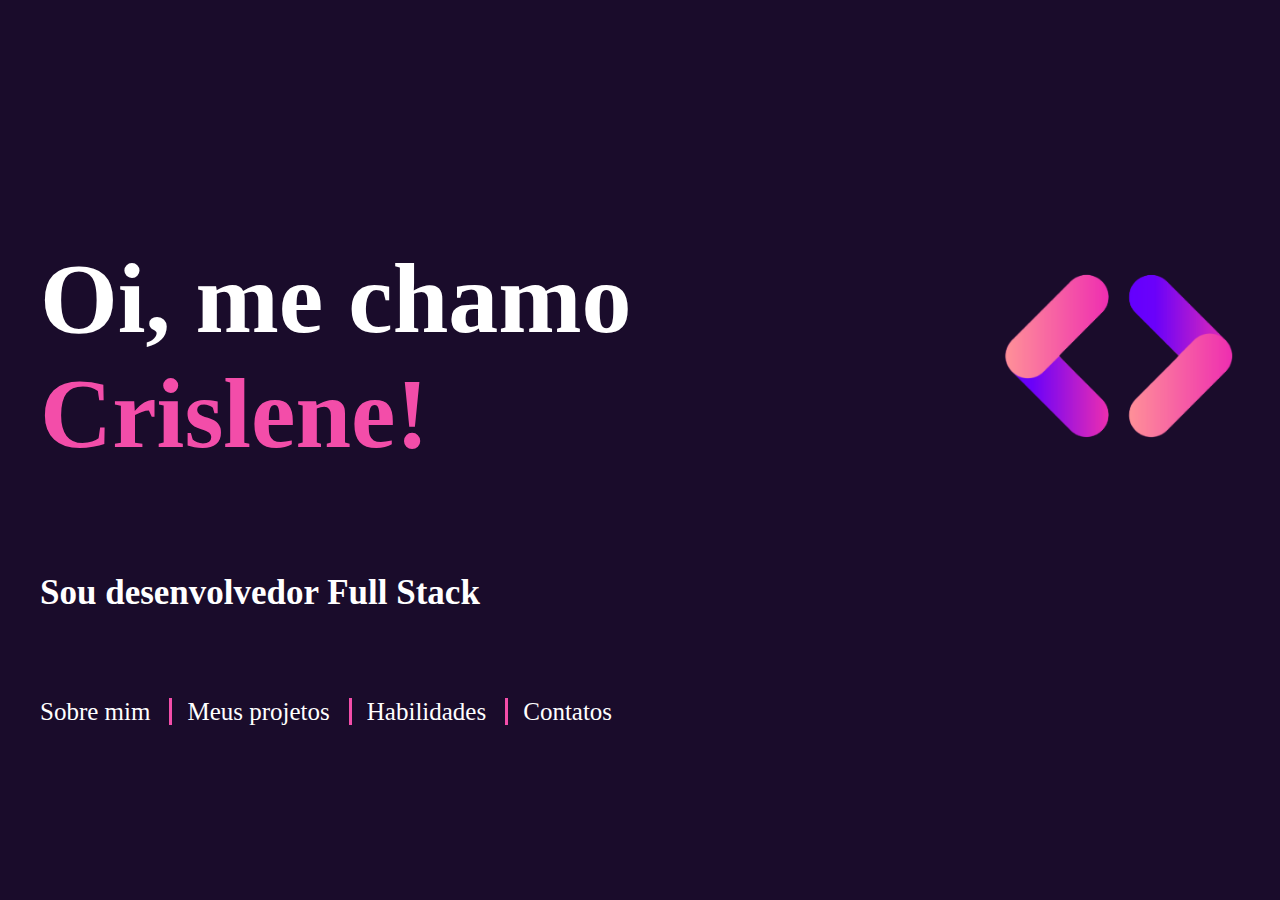
<file: index.html>
<!DOCTYPE html> <!--Tipo do meu documento-->
<html> <!--Guardar todo o meu conteúdo-->
    <head> <!--Guarda as configurações da página-->
        <meta charset="UTF-8"/> <!--Configura os caracteres especiais-->
        <title>Meu Portifólio</title> <!--Titulo da página-->
        <link rel="stylesheet" href="./style.css">
        <meta name="viewport" content="width=device-width, initial-scale=1.0">
    </head>
    <body class="body-home"><!--Guarda o corpo(informações) da página-->
        <!-- <header></header> --> <!--Cabeçalho da página-->
        <main> <!--Corpo (conteúdo geral) da página-->
            <div class="container-home"> <!--Divide o site em pequenas partes-->
                <h1 class="titulo-principal"><!--Titulo indo de h1 até h6-->
                    Oi, me chamo <span>Crislene!</span>
                </h1> 
                <!--img é uma tag para imagem-->
                <!--O "src" indica o caminho da imagem a ser exibida-->
                <!--O "alt" é a legenda de descrição da imagem-->
                <img src="./images/logo.png" alt="Logo site"/> 
            </div>
            <h3 class="titulo-secundario">Sou desenvolvedor Full Stack</h3>
        </main>
        <footer> <!--Rodapé da página-->
            <nav class="menu"> <!--a tag nav é usada para agrupar links-->
                <!--A tag "a" serve para criar links dentro do site-->
                <a href="/sobreMim.html">Sobre mim</a> 
                <a href="/meusProjetos.html">Meus projetos</a>
                <a href="/habilidades.html">Habilidades</a>
                <a href="/contatos.html">Contatos</a>
            </nav>
        </footer>
    </body> 
    <script src="./script.js"></script>
</html>
</file>
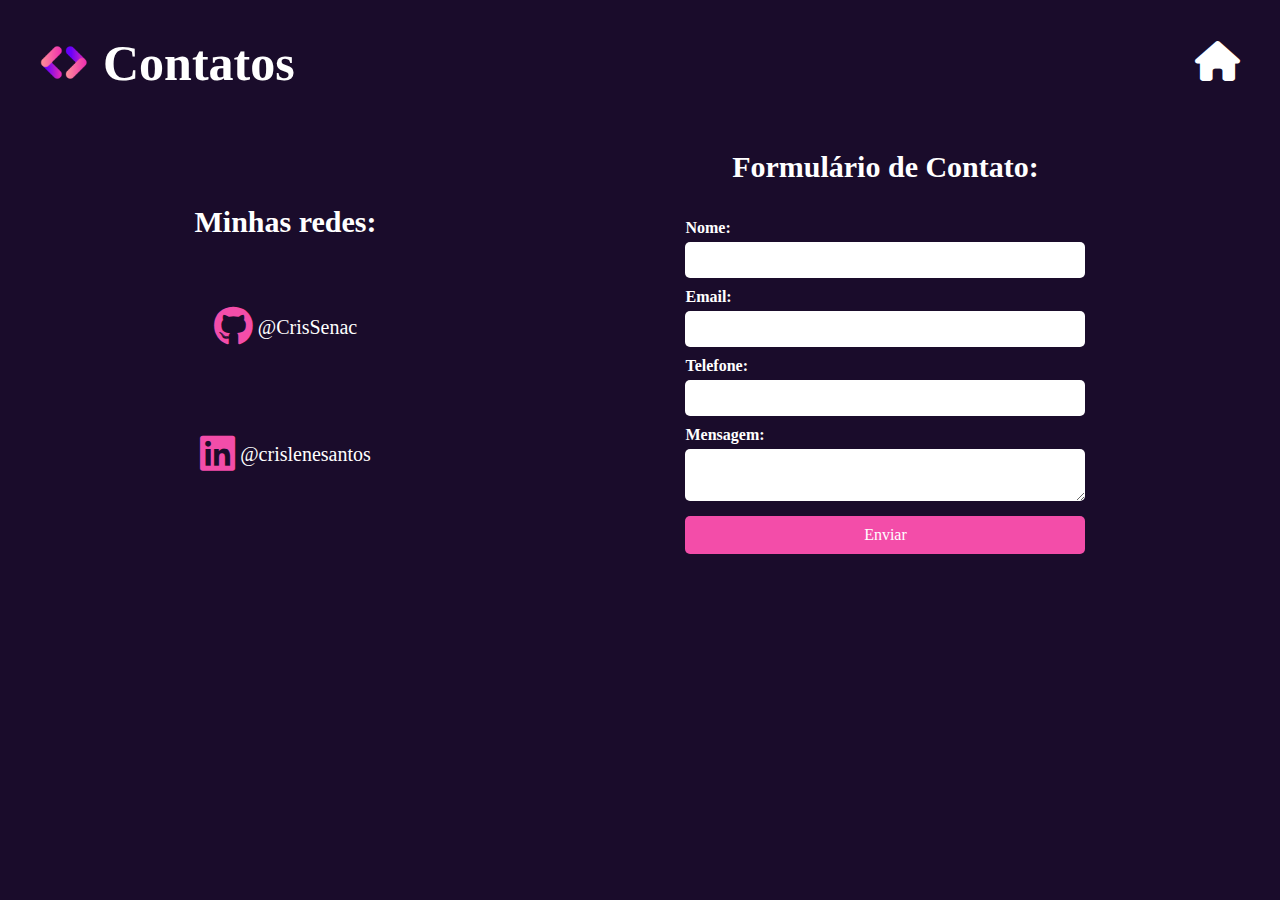
<file: contatos.html>
<!DOCTYPE html>
<html lang="pt-BR">
<head>
    <meta charset="UTF-8">
    <meta name="viewport" content="width=device-width, initial-scale=1.0">
    <title>Contatos</title>
    <link rel="stylesheet" href="style.css">
    <link href="https://cdnjs.cloudflare.com/ajax/libs/font-awesome/6.0.0-beta3/css/all.min.css" rel="stylesheet" />
</head>
<body>
    <header class="header-principal">
        <div class="title-header">
            <img src="./images/logo.png" alt="Logo"/>
            <h1>Contatos</h1>
        </div>
        <a href="/index.html" class="link-icon">
            <i class="fa-solid fa-house"></i>
        </a>
    </header>
    <main class="main-contatos">
        <div class="div1-contatos">
            <h2>Minhas redes:</h2>
            <div class="icon-contatos">
                <a href="https://github.com/CrisSenac" target="_blank">
                    <span class="icon-contatos">
                        <i class="fa-brands fa-github"></i>
                    </span>
                    @CrisSenac
                </a>
            </div>
            <div class="icon-contatos">
                <a href="https://www.linkedin.com/in/crislene-santos-a837891b0/" target="_blank">
                    <span class="icon-contatos">
                        <i class="fa-brands fa-linkedin"></i>
                    </span>
                    @crislenesantos
                </a>
            </div>
        </div>
        <div class="div2-contatos">
            <h2>Formulário de Contato:</h2>
            <form>
                <div class="input-grupo">
                    <label>Nome:</label>
                    <input type="text" id="nome">
                </div>
                <div class="input-grupo">
                    <label>Email:</label>
                    <input type="email" id="email">
                </div>
                <div class="input-grupo">
                    <label>Telefone:</label>
                    <input type="tel" id="telefone"/>
                </div>
                <div class="input-grupo">
                    <label>Mensagem:</label>
                    <textarea id="mensagem"></textarea>
                </div>
                <button class="envia-form" onclick="verificarCampos(event);">Enviar</button>
                <p id="mensagemObt"></p>
            </form>
        </div>
    </main>
</body>
<script src="./script.js"></script>
</html>
</file>
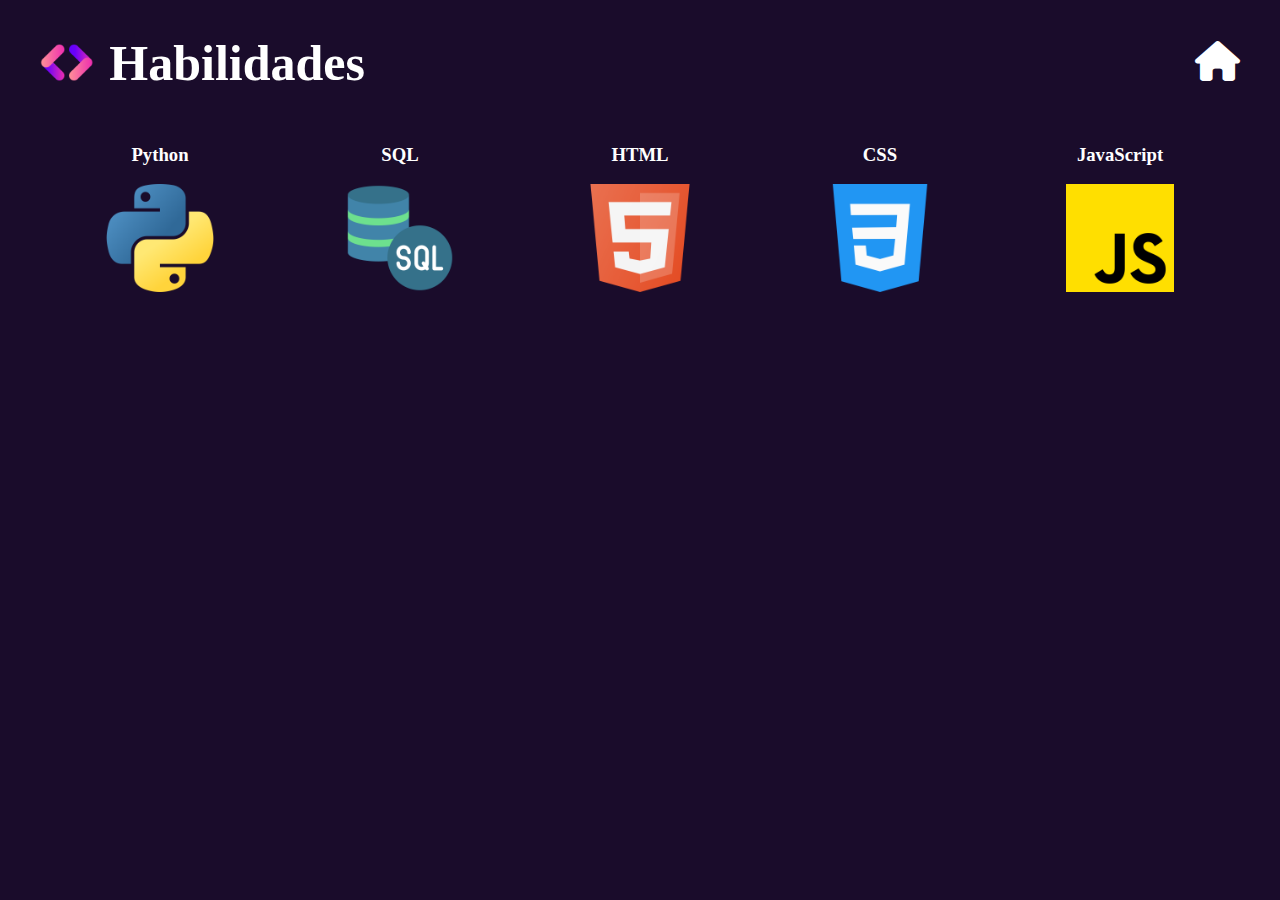
<file: habilidades.html>
<!DOCTYPE html>
<html>
    <head>
        <title>Habilidades</title>
        <meta charset="UTF-8"/>
        <meta name="viewport" content="width=device-width, initial-scale=1.0">
        <link rel="stylesheet" href="style.css"/>
        <link href="https://cdnjs.cloudflare.com/ajax/libs/font-awesome/6.0.0-beta3/css/all.min.css" rel="stylesheet" />
    </head>
    <body>
        <header class="header-principal">
            <div class="title-header">
                <img src="./images/logo.png" alt="Logo"/>
                <h1>Habilidades</h1>
            </div>
            <a href="/index.html" class="link-icon">
                <i class="fa-solid fa-house"></i>
            </a>
        </header>
        <main class="main-habilidade">
            <div class="div-habilidades">
                <h3>Python</h3>
                <img src="/images/python.png" alt="Python">
            </div>
            <div class="div-habilidades">
                <h3>SQL</h3>
                <img src="/images/sql.png" alt="SQL">
            </div>
            <div class="div-habilidades">
                <h3>HTML</h3>
                <img src="/images/html.png" alt="HTML">
            </div>
            <div class="div-habilidades">
                <h3>CSS</h3>
                <img src="/images/css.png" alt="CSS">
            </div>
            <div class="div-habilidades">
                <h3>JavaScript</h3>
                <img src="/images/js_5968292.png" alt="JavaScript">
            </div>
        </main>
    </body>
</html>
</file>
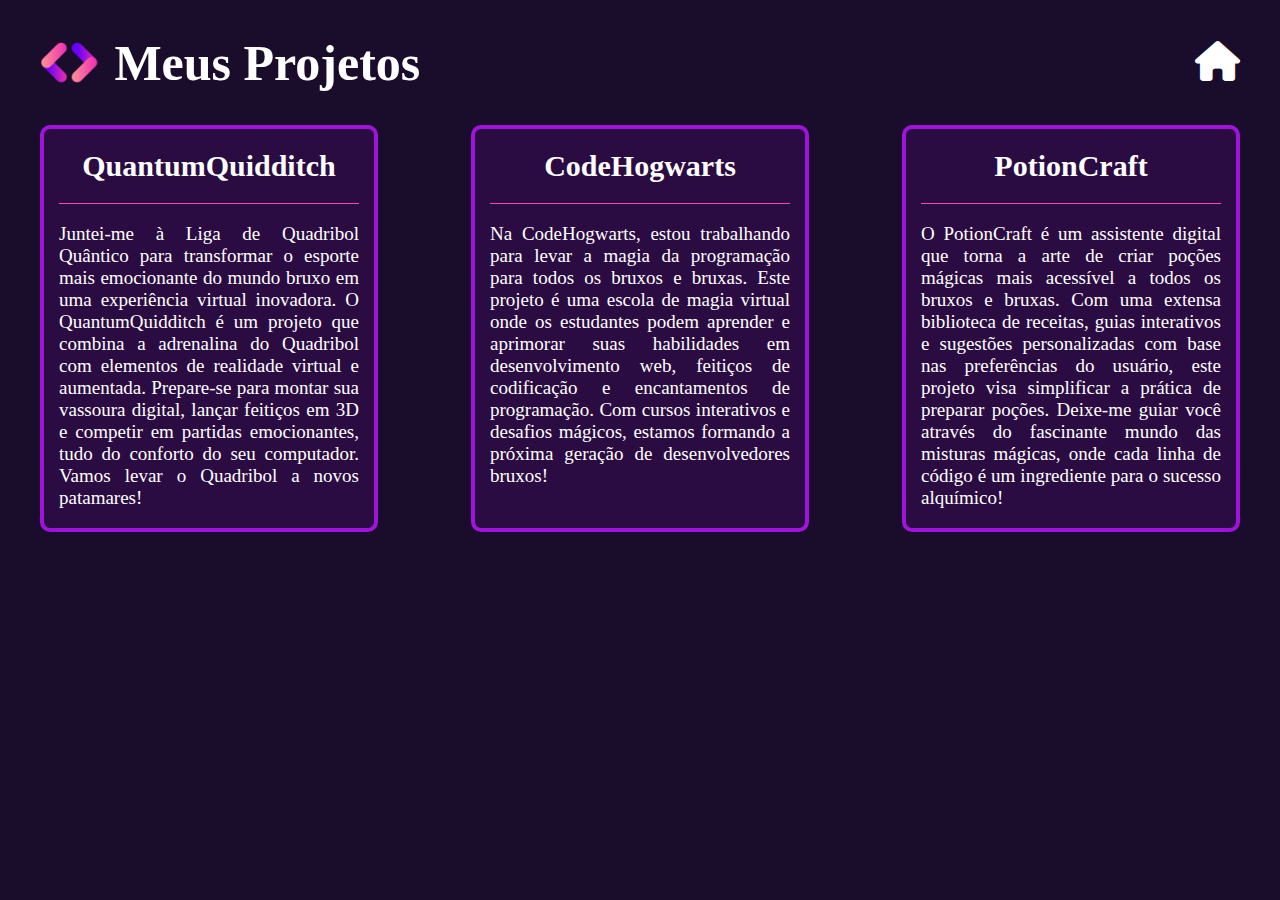
<file: meusProjetos.html>
<!DOCTYPE html>
<html>
    <head>
        <title>Meus projetos</title>
        <meta charset="UTF-8"/>
        <meta name="viewport" content="width=device-width, initial-scale=1.0">
        <link rel="stylesheet" href="style.css"/>
        <link href="https://cdnjs.cloudflare.com/ajax/libs/font-awesome/6.0.0-beta3/css/all.min.css" rel="stylesheet" />
    </head>
    <body>
        <header class="header-principal">
            <div class="title-header">
                <img src="./images/logo.png" alt="Logo"/>
                <h1>Meus Projetos</h1>
            </div>
            <a href="/index.html" class="link-icon">
                <i class="fa-solid fa-house"></i>
            </a>
        </header>
        <main class="main-projeto">
            <div class="card-projeto">
                <h3>QuantumQuidditch</h3>
                <p>
                    Juntei-me à Liga de Quadribol Quântico para transformar o esporte mais 
                    emocionante do mundo bruxo em uma experiência virtual inovadora. O QuantumQuidditch é um projeto que combina
                    a adrenalina do Quadribol com elementos de realidade virtual e aumentada. Prepare-se para montar sua vassoura 
                    digital, lançar feitiços em 3D e competir em partidas emocionantes, tudo do conforto do seu computador. Vamos 
                    levar o Quadribol a novos patamares!                </p>
            </div>
            <div class="card-projeto">
                <h3>CodeHogwarts</h3>
                <p>
                    Na CodeHogwarts, estou trabalhando para levar a magia da programação
                    para todos os bruxos e bruxas. Este projeto é uma escola de magia virtual
                    onde os estudantes podem aprender e aprimorar suas habilidades em
                    desenvolvimento web, feitiços de codificação e encantamentos de
                    programação. Com cursos interativos e desafios mágicos, estamos
                    formando a próxima geração de desenvolvedores bruxos!                </p>
            </div>
            <div class="card-projeto">
                <h3>PotionCraft</h3>
                <p>
                    O PotionCraft é um assistente digital que torna a arte de criar poções
                    mágicas mais acessível a todos os bruxos e bruxas. Com uma extensa
                    biblioteca de receitas, guias interativos e sugestões
                    personalizadas com base nas preferências do usuário, este projeto
                    visa simplificar a prática de preparar poções. Deixe-me guiar você através
                    do fascinante mundo das misturas mágicas, onde cada linha de código é
                    um ingrediente para o sucesso alquímico!                </p>
            </div>
        </main>
    </body>
</html>
</file>
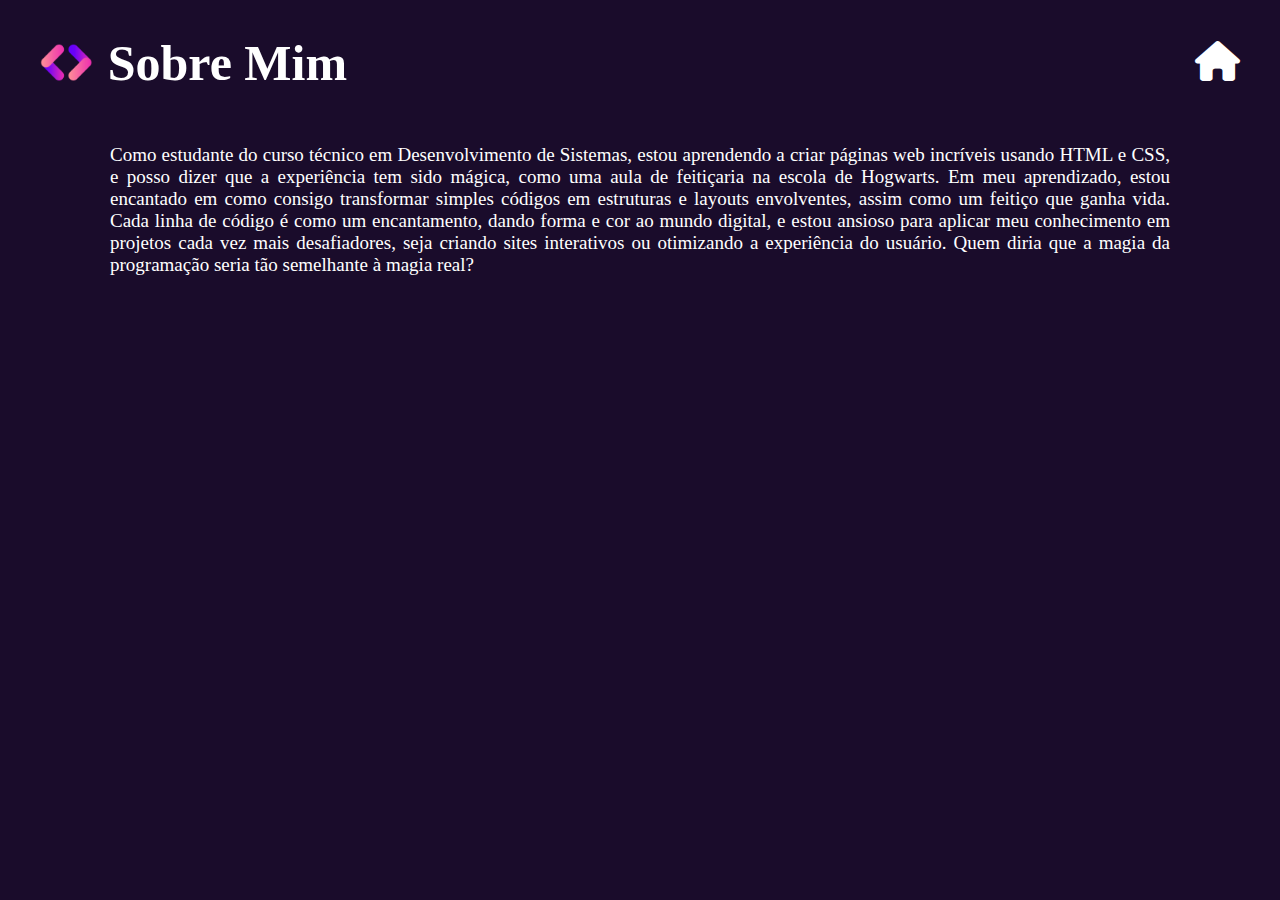
<file: sobreMim.html>
<!DOCTYPE html>
<html>
    <head>
        <meta charset="UTF-8"/>
        <title>Sobre mim</title>
        <link rel="stylesheet" href="./style.css">
        <meta name="viewport" content="width=device-width, initial-scale=1.0">
        <link href="https://cdnjs.cloudflare.com/ajax/libs/font-awesome/6.0.0-beta3/css/all.min.css" rel="stylesheet" />
    </head>
    <body>
        <header class="header-principal">
            <div class="title-header">
                <img src="./images/logo.png" alt="Logo"/>
                <h1>Sobre Mim</h1>
            </div>
            <a href="/index.html" class="link-icon">
                <i class="fa-solid fa-house"></i>
            </a>
        </header>
        <main class="main-info">
            <p>
                Como estudante do curso técnico em Desenvolvimento de Sistemas, estou aprendendo a criar páginas web incríveis usando HTML e CSS, e posso dizer que a experiência tem sido mágica, como uma aula de feitiçaria na escola de Hogwarts. Em meu aprendizado, estou encantado em como consigo transformar simples códigos em estruturas e layouts envolventes, assim como um feitiço que ganha vida. Cada linha de código é como um encantamento, dando forma e cor ao mundo digital, e estou ansioso para aplicar meu conhecimento em projetos cada vez mais desafiadores, seja criando sites interativos ou otimizando a experiência do usuário. Quem diria que a magia da programação seria tão semelhante à magia real?
            </p>
        </main>
    </body>
</html>
</file>
<file: style.css>
/*padronização para TODOS os elementos*/
* {
    color: #ffffff; /*cor da letra(fonte)*/
    font-family: 'Segoe UI', 'Roboto';
}

/*estilizando o body*/
body {
    background-color: #1a0c2b; /*cor de fundo*/
    min-height: 100vh;
    margin: 0;
    display: flex;
    flex-direction: column;
    padding: 0 40px;
}

.body-home {
    justify-content: center;
}

.titulo-principal {
    font-size: 100px;
}

.titulo-principal span{
    color: #F34DA9;
}

.container-home {
    display: flex; /*permite movimentar os elementos*/
    align-items: center; /*centraliza verticalmente*/
    justify-content: space-between;
}

.container-home img {
    width: 20%; /*largura*/
    height: 20%; /*altura*/
}

.titulo-secundario{
    font-size: 35px;
}

.menu{
    margin-top: 50px;
}

.menu a{
    text-decoration: none;
    font-size: 25px;
    border-left: #F34DA9 3px solid;
    padding: 0 15px;
}

.menu a:first-child{
    border: none;
    padding-left: 0;
}

.header-principal{
    display: flex;
    justify-content: space-between;
    align-items: center;
}

.title-header{
    display: flex;
    align-items: center;
}

.title-header img {
    width: 10%;
    height: 30%;
    margin-right: 15px;
}

.title-header h1 {
    font-size: 50px;
}

p {
    font-size: 19px;
    text-align: justify;
}

.main-info {
    margin: 0 70px;
}

.link-icon{
    font-size: 40px;
}

.link-icon i:hover{
    color: #F34DA9;
}

.card-projeto {
    background-color: #a013dd21;
    border: 4px  #9F13DD solid;
    padding: 0 15px;
    border-radius: 10px;
    width: 25%;
}

.card-projeto h3 {
    border-bottom: 1px  #F34DA9 solid;
    padding: 20px 0;
    margin: 0px;
    text-align: center;
    font-size: 30px;
}

.main-projeto {
    display: flex;
    justify-content: space-between;
}
.main-habilidade{
    display: flex;
    justify-content: space-around;
}
.div-habilidades{
    width: 18%;
    display: flex;
    flex-direction: column;
    align-items: center;
}
.div-habilidades img{
    width: 50%;
}
.main-contatos{
    display: flex;
    justify-content: space-around;
}

.div1-contatos {
    display: flex;
    flex-direction: column;
    justify-content: center;
    align-items: center;
}

.div1-contatos h2{
    font-size: 30px;
}

.div1-contatos a{
    font-size: 20px;
    text-decoration: none;
    display: flex;
    align-items: center;
}

.div1-contatos a:hover{
    color: #F34DA9;
}

.icon-contatos, .fa-brands, .fab{
    font-size: 40px;
    color: #F34DA9;
    margin-right: 5px;
}

.icon-contatos {
    margin: 20px 0;
}

.div2-contatos {
    width: 50%;
    max-width: 400px;
}

.div2-contatos h2 {
    font-size: 30px;
    text-align: center;
}

.input-grupo {
    display: flex;
    flex-direction: column;
}

.input-grupo label {
    margin-bottom: 5px;
    font-weight: bold;
    margin-top: 10px;
}

.input-grupo input, .input-grupo textarea {
    padding: 10px;
    border: 1px #ccc;
    border-radius: 5px;
    color: #1a0c2b;
    box-sizing: border-box;
}

.envia-form {
    margin-top: 15px;
    width: 100%;
    padding: 10px;
    background-color: #F34DA9;
    font-size: 16px;
    border: none;
    border-radius: 5px;
    cursor: pointer;
}

.envia-form:hover {
    background-color: #f34da987;
}


/* RESPONSIVIDADE*/

/* Extra small devices (phones, 600px and down) */
@media only screen and (max-width: 600px) {
    .titulo-principal {
        font-size: 30px;
        text-align: center;
    }
    .container-home {
        flex-direction: column-reverse;
        justify-content: center;
    }
    .container-home img{
        width: 50%;
    }
    .titulo-secundario{
        font-size: 15px;
        text-align: center;
    }
    .menu a{
        font-size: 15px;
        border-bottom: #F34DA9 1px solid;
        border-left: none;
        padding: 0;
        margin: 3px 0;
    }
    .menu a:first-child{
        border-bottom: #F34DA9 1px solid;
    }
    .menu{
        display: flex;
        flex-direction: column;
    }
    .title-header h1{
        font-size: 25px;
    }
    .title-header img{
        width: 15%;
        margin-right: 5px;
    }
    .link-icon{
        font-size: 20px;
    }
    body {
        padding: 0 20px;
    }
    .main-info{
        margin: 0 10px;
    }
    p {
        font-size: 12px;
    }
    .main-projeto{
        flex-direction: column;
    }
    .card-projeto{
        width: auto;
        margin-bottom: 15px;
    }
    .card-projeto h3{
        font-size: 20px;
        padding: 5px 0;
    }
    .main-habilidade{
        flex-direction: column;
        align-items: center;
        margin-bottom: 20px;
    }
    .div-habilidades{
        width: 50%;
    }
    .main-contatos{
        flex-direction: column-reverse;
    }
    .div2-contatos {
        width: 100%;
    }
    .div1-contatos h2, .div2-contatos h2 {
        font-size: 20px;
    }
    .input-grupo {
        font-size: 14px;
    }
    .input-grupo input, .input-grupo textarea, .envia-form {
        padding: 5px;
    }
    .icon-contatos {
        margin: 0;
    }
    .div1-contatos a {
        font-size: 16px;
    }
    .icon-contatos, .fa-brands, .fab {
        font-size: 30px;
    }
    .div1-contatos h2 {
        margin-top: 30px;
        margin-bottom: 10px;
    }
}

/* Small devices (portrait tablets and large phones, 600px and up) */
@media only screen and (min-width: 600px) {}

/* Medium devices (landscape tablets, 768px and up) */
@media only screen and (min-width: 768px) {}
</file>
